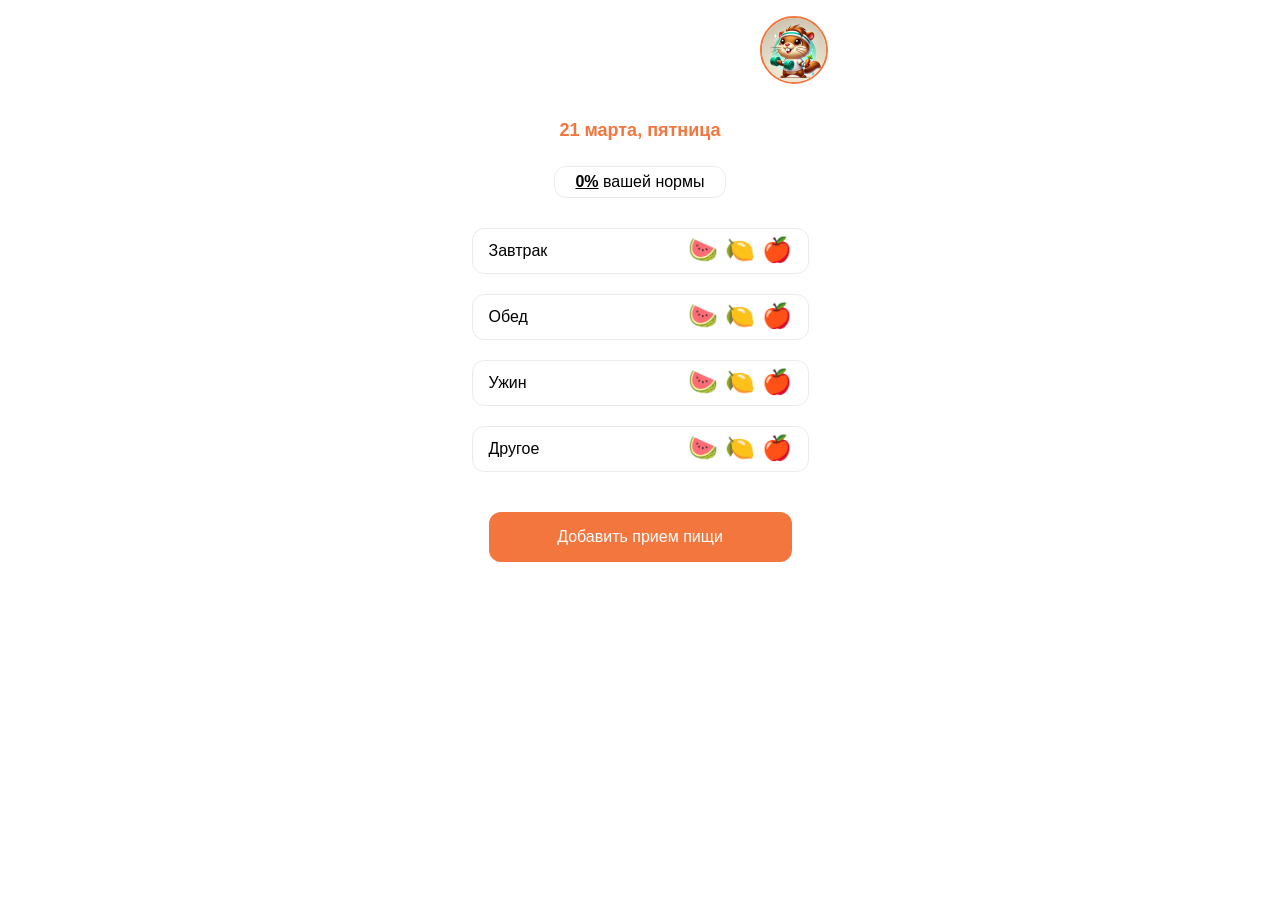
<file: index.html>
<!DOCTYPE html>
<html lang="ru">
<head>
  <meta charset="UTF-8" />
  <meta name="viewport" content="width=device-width, initial-scale=1.0" />
  <title>Food Tracker</title>

  <link rel="stylesheet" href="styles.css" />
  <link rel="stylesheet" href="modal.css" />
  <link href="https://fonts.googleapis.com/css2?family=Galindo&display=swap" rel="stylesheet">
</head>

<body>

<header class="header">
  <img src="avatar.png" class="avatar" />
</header>

<h2 class="date-title">21 марта, пятница</h2>

<div class="norm-block">
  <span class="norm-text"><span id="norm-number" class="norm-number">0%</span> вашей нормы</span>
</div>

<div id="meals-list" class="meals"></div>

<button id="add-meal-btn" class="add-meal">Добавить прием пищи</button>

<!-- Модалка добавления блюда -->
<div id="modal-overlay" class="modal-overlay hidden">
  <div class="modal">
    <h3 class="modal-title">Прием пищи</h3>

    <div class="meal-type-selector" id="meal-type-selector">
      <button data-type="Завтрак" class="meal-type selected">Завтрак</button>
      <button data-type="Обед" class="meal-type">Обед</button>
      <button data-type="Ужин" class="meal-type">Ужин</button>
      <button data-type="Другое" class="meal-type">+ Еще</button>
    </div>

    <input id="dish-input" class="input" placeholder="Введите блюдо">

    <div class="pills">
      <div class="pill"><span>Ккал</span><span id="p-cal">0</span></div>
      <div class="pill"><span>Б</span><span id="p-protein">0</span></div>
      <div class="pill"><span>Ж</span><span id="p-fat">0</span></div>
      <div class="pill"><span>У</span><span id="p-carb">0</span></div>
    </div>

    <button id="save-dish-btn" class="save-btn">Добавить прием пищи</button>
    <div class="modal-line"></div>
  </div>
</div>

<script type="module" src="script.js"></script>
</body>
</html>
</file>
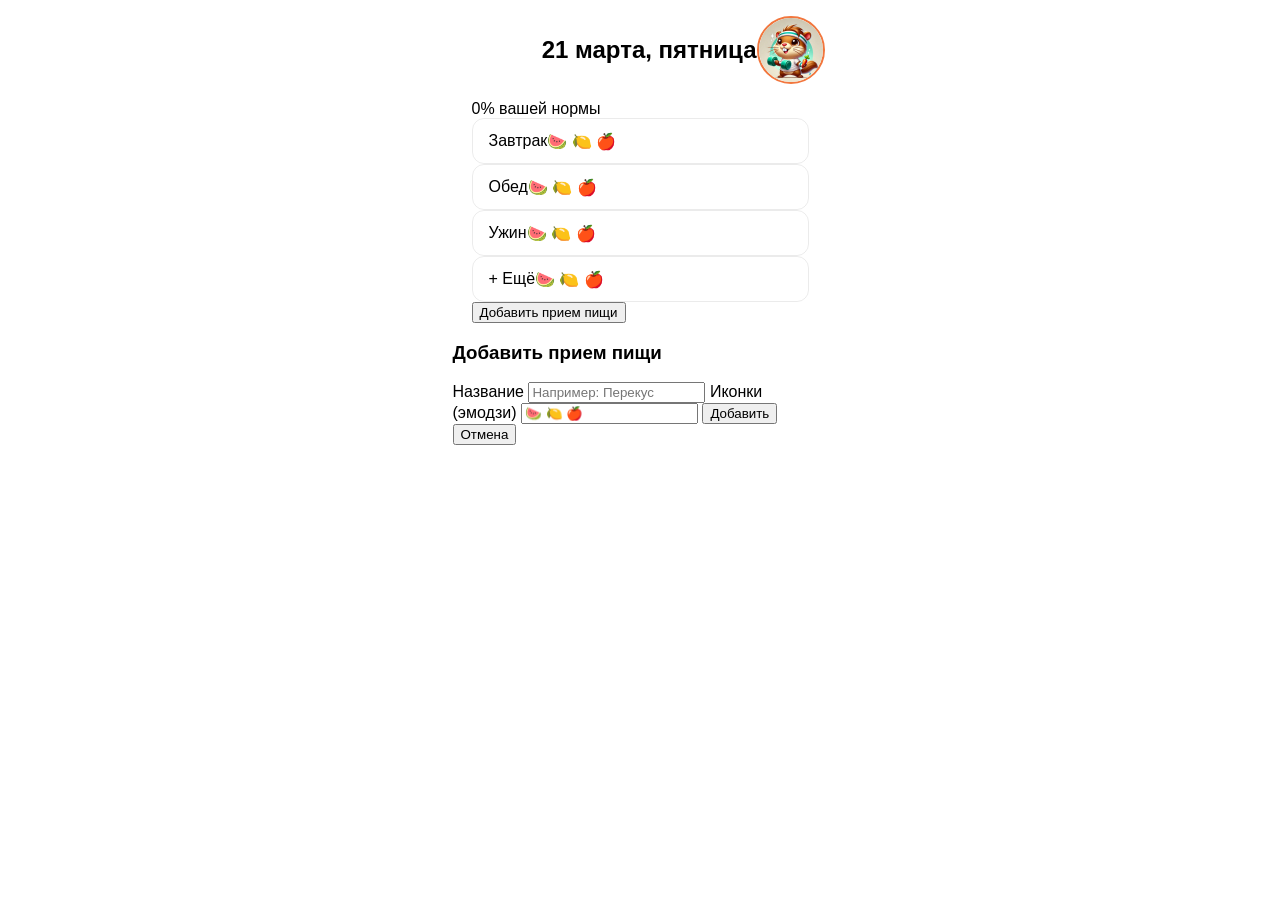
<file: index-2.html>
<!DOCTYPE html>
<html lang="ru">
<head>
  <meta charset="UTF-8" />
  <meta name="viewport" content="width=device-width, initial-scale=1.0" />
  <title>Food Tracker</title>

  <link rel="stylesheet" href="styles.css" />
</head>

<body>
  <section id="app">
    <div class="header">
      <h2 class="date">21 марта, пятница</h2>

      <img class="avatar" src="img/avatar.png" alt="аватар" />
    </div>

    <div class="norma">
      <span class="percent underline">0%</span> вашей нормы
    </div>

    <div class="list" id="meals-list"></div>

    <button id="add-button" class="add-btn">Добавить прием пищи</button>
  </section>

  <!-- Модалка -->
  <div id="modal" class="modal hidden">
    <div class="modal-content">
      <h3>Добавить прием пищи</h3>

      <label>Название</label>
      <input id="meal-name" type="text" placeholder="Например: Перекус" />

      <label>Иконки (эмодзи)</label>
      <input id="meal-icons" type="text" placeholder="🍉 🍋 🍎" />

      <button id="save-meal" class="save-btn">Добавить</button>
      <button id="cancel" class="cancel-btn">Отмена</button>
    </div>
  </div>

  <script type="module" src="js/main.js"></script>
</body>
</html>
</file>
<file: styles.css>
body {
  font-family: 'Proxima Nova', sans-serif;
  background: #FFFFFF;
  margin: 0 auto;
  padding: 0;
  max-width: 375px;

  display: flex;
  flex-direction: column;
  align-items: center;
  position: relative;
}

.header {
  width: 100%;
  display: flex;
  justify-content: flex-end;
  padding: 16px;
}

.avatar {
  width: 64px;
  height: 64px;
  border-radius: 50%;
  border: 2px solid #F2763D;
}

.date-title {
  margin-top: 20px;
  font-size: 18px;
  font-weight: 700;
  color: #F2763D;
  text-align: center;
}

.norm-block {
  border: 1px solid rgba(0,0,0,0.08);
  border-radius: 12px;
  padding: 6px 20px;
  margin-top: 10px;
}

.norm-number {
  font-weight: 700;
  text-decoration: underline;
}

.meals {
  margin-top: 30px;
  display: flex;
  flex-direction: column;
  gap: 20px;
}

.meal-item {
  width: 303px;
  height: 44px;
  border: 1px solid rgba(0,0,0,0.08);
  border-radius: 12px;
  display: flex;
  align-items: center;
  padding: 0 16px;
  position: relative;
}

.meal-name {
  font-size: 16px;
  font-weight: 400;
  color: #000;
}

/* Смайлы по умолчанию */
.meal-emojis {
  font-family: 'Galindo';
  font-size: 24px;
  position: absolute;
  right: 16px;
  top: 50%;
  transform: translateY(-50%);
}

/* Таблица БЖУ */
.meal-table {
  position: absolute;
  right: 16px;
  top: 50%;
  transform: translateY(-50%);
  display: flex;
  flex-direction: column;
  width: 120px; /* фиксированная ширина, чтобы ничего не прыгало */
}

.meal-header {
  display: grid;
  grid-template-columns: repeat(4, 1fr);
  font-size: 10px;
  opacity: 0.6;
  text-align: center;
  margin-bottom: 2px;
}

.meal-values-row {
  display: grid;
  grid-template-columns: repeat(4, 1fr);
  font-size: 13px;
  text-align: center;
  font-weight: 600;
}

.add-meal {
  margin-top: 40px;
  width: 303px;
  padding: 16px 0;
  background: #F2763D;
  color: white;
  border: none;
  border-radius: 12px;
  font-size: 16px;
}
</file>
<file: modal.css>
.modal-overlay {
  position: fixed;
  inset: 0;
  background: rgba(0,0,0,0.4);
  display: flex;
  justify-content: center;
  align-items: flex-end;
  z-index: 9999; 
}


.hidden {
  display: none;
}

.modal {
  background: white;
  width: 100%;
  max-width: 375px;
  height: 411px;
  border-top-left-radius: 12px;
  border-top-right-radius: 12px;
  padding: 20px;
  position: relative;
}

.modal-title {
  text-align: center;
  color: #F2763D;
  font-size: 18px;
  font-weight: 700;
}

.meal-type-selector {
  display: flex;
  justify-content: space-between;
  margin-top: 20px;
}

.meal-type {
  padding: 6px 12px;
  border-radius: 12px;
  border: 1px solid rgba(0,0,0,0.08);
  background: white;
}

.meal-type.selected {
  background: rgba(242, 118, 61, 0.3);
}

.input {
  margin-top: 20px;
  background: #F5F5F5;
  width: 100%;
  padding: 10px;
  border-radius: 12px;
  border: none;
}

.pills {
  display: flex;
  justify-content: space-between;
  margin-top: 20px;
}

.pill {
  background: #F5F5F5;
  padding: 10px;
  width: 60px;
  border-radius: 12px;
  text-align: center;
}

.save-btn {
  margin-top: 20px;
  width: 100%;
  background: #F2763D;
  color: white;
  padding: 16px;
  border-radius: 12px;
  border: none;
}

.modal-line {
  width: 134px;
  height: 5px;
  background: black;
  border-radius: 100px;
  position: absolute;
  bottom: 8px;
  left: 50%;
  transform: translateX(-50%);
}
</file>
